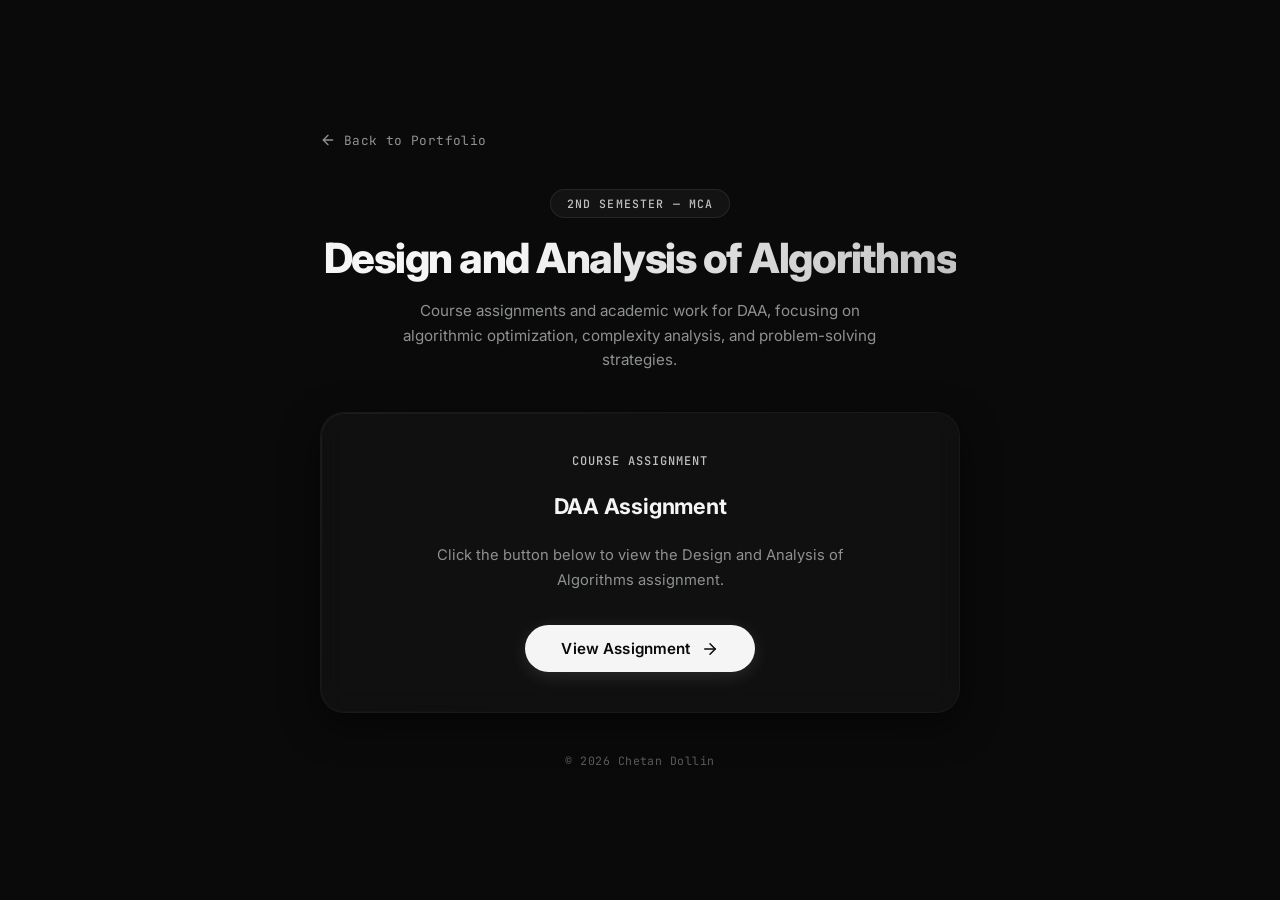
<file: daa.html>
<!DOCTYPE html>
<html lang="en">

<head>
  <meta charset="UTF-8">
  <meta name="viewport" content="width=device-width, initial-scale=1.0">
  <meta name="description" content="Design and Analysis of Algorithms (DAA) — Course Assignment by Chetan Dollin.">
  <title>DAA | Design and Analysis of Algorithms</title>
  <link rel="stylesheet" href="https://fonts.googleapis.com/css2?family=Inter:wght@300;400;500;600;700;800&family=JetBrains+Mono:wght@400;500&display=swap">
  <style>
    /* ---- Design Tokens (mirrored from portfolio) ---- */
    :root {
      --bg-deep-black: #0A0A0A;
      --surface-graphite: #1A1A1A;
      --accent-silver: #C0C0C0;
      --text-soft-white: #F5F5F5;
      --text-muted-grey: #8E9192;
      --glass-bg: rgba(26, 26, 26, 0.4);
      --text-gradient: linear-gradient(135deg, #F5F5F5 30%, #C0C0C0 100%);
      --glow-silver: 0 0 30px rgba(192, 192, 192, 0.08);
      --glow-silver-strong: 0 0 40px rgba(192, 192, 192, 0.25);
      --radius-md: 16px;
      --radius-lg: 24px;
    }

    /* ---- Base Reset ---- */
    *, *::before, *::after {
      box-sizing: border-box;
      margin: 0;
      padding: 0;
    }

    html {
      font-size: 16px;
    }

    body {
      font-family: 'Inter', -apple-system, BlinkMacSystemFont, sans-serif;
      background-color: var(--bg-deep-black);
      color: var(--text-soft-white);
      min-height: 100vh;
      display: flex;
      align-items: center;
      justify-content: center;
      padding: 24px;
      -webkit-font-smoothing: antialiased;
      -moz-osx-font-smoothing: grayscale;
    }

    /* ---- Page Container ---- */
    .page-wrapper {
      width: 100%;
      max-width: 640px;
      text-align: center;
      display: flex;
      flex-direction: column;
      align-items: center;
      gap: 40px;
      opacity: 0;
      transform: translateY(20px);
      animation: fadeInUp 0.6s cubic-bezier(0.16, 1, 0.3, 1) 0.15s forwards;
    }

    @keyframes fadeInUp {
      to {
        opacity: 1;
        transform: translateY(0);
      }
    }

    /* ---- Back Link ---- */
    .back-link {
      align-self: flex-start;
      display: inline-flex;
      align-items: center;
      gap: 8px;
      font-family: 'JetBrains Mono', monospace;
      font-size: 0.8rem;
      color: var(--text-muted-grey);
      text-decoration: none;
      letter-spacing: 0.03em;
      transition: color 0.3s ease;
    }

    .back-link:hover {
      color: var(--text-soft-white);
    }

    .back-link svg {
      width: 16px;
      height: 16px;
      stroke: currentColor;
    }

    /* ---- Header ---- */
    .page-header {
      display: flex;
      flex-direction: column;
      align-items: center;
      gap: 16px;
    }

    .subject-badge {
      font-family: 'JetBrains Mono', monospace;
      font-size: 0.72rem;
      font-weight: 500;
      text-transform: uppercase;
      letter-spacing: 0.1em;
      color: var(--accent-silver);
      background: rgba(255, 255, 255, 0.04);
      border: 1px solid rgba(255, 255, 255, 0.08);
      padding: 6px 16px;
      border-radius: 9999px;
    }

    .subject-title {
      font-size: clamp(1.8rem, 4vw, 2.6rem);
      font-weight: 800;
      letter-spacing: -0.03em;
      line-height: 1.2;
      background: var(--text-gradient);
      -webkit-background-clip: text;
      -webkit-text-fill-color: transparent;
    }

    .subject-subtitle {
      font-size: 0.95rem;
      color: var(--text-muted-grey);
      line-height: 1.6;
      max-width: 480px;
    }

    /* ---- Assignment Card ---- */
    .assignment-section {
      width: 100%;
      background: var(--glass-bg);
      border: 1px solid rgba(255, 255, 255, 0.04);
      border-radius: var(--radius-lg);
      padding: 40px 36px;
      backdrop-filter: blur(12px);
      box-shadow: 0 12px 36px rgba(0, 0, 0, 0.5);
      display: flex;
      flex-direction: column;
      align-items: center;
      gap: 24px;
      position: relative;
      overflow: hidden;
    }

    .assignment-section::before {
      content: '';
      position: absolute;
      inset: 0;
      border-radius: var(--radius-lg);
      padding: 1px;
      background: linear-gradient(135deg, rgba(255, 255, 255, 0.06) 0%, transparent 60%);
      -webkit-mask: linear-gradient(#fff 0 0) content-box, linear-gradient(#fff 0 0);
      -webkit-mask-composite: xor;
      mask-composite: exclude;
      pointer-events: none;
    }

    .assignment-label {
      font-family: 'JetBrains Mono', monospace;
      font-size: 0.75rem;
      font-weight: 500;
      text-transform: uppercase;
      letter-spacing: 0.08em;
      color: var(--accent-silver);
    }

    .assignment-heading {
      font-size: 1.35rem;
      font-weight: 700;
      color: var(--text-soft-white);
      letter-spacing: -0.01em;
    }

    .assignment-text {
      font-size: 0.92rem;
      color: var(--text-muted-grey);
      line-height: 1.7;
      max-width: 420px;
    }

    /* ---- CTA Button ---- */
    .btn-view {
      display: inline-flex;
      align-items: center;
      gap: 10px;
      margin-top: 8px;
      padding: 14px 36px;
      font-family: 'Inter', sans-serif;
      font-size: 0.95rem;
      font-weight: 600;
      letter-spacing: 0.01em;
      color: var(--bg-deep-black);
      background: var(--text-soft-white);
      border: none;
      border-radius: 9999px;
      cursor: pointer;
      text-decoration: none;
      transition: all 0.35s cubic-bezier(0.16, 1, 0.3, 1);
      box-shadow: 0 4px 20px rgba(245, 245, 245, 0.12);
      position: relative;
      overflow: hidden;
    }

    .btn-view::after {
      content: '';
      position: absolute;
      inset: 0;
      background: rgba(255, 255, 255, 0.25);
      opacity: 0;
      transition: opacity 0.3s ease;
      border-radius: inherit;
    }

    .btn-view:hover {
      transform: translateY(-2px) scale(1.03);
      box-shadow: 0 8px 30px rgba(245, 245, 245, 0.2), var(--glow-silver-strong);
    }

    .btn-view:hover::after {
      opacity: 1;
    }

    .btn-view:active {
      transform: translateY(0) scale(0.98);
    }

    .btn-view svg {
      width: 18px;
      height: 18px;
      stroke: currentColor;
      transition: transform 0.3s ease;
    }

    .btn-view:hover svg {
      transform: translateX(3px);
    }

    /* ---- Footer ---- */
    .page-footer {
      font-family: 'JetBrains Mono', monospace;
      font-size: 0.72rem;
      color: var(--text-muted-grey);
      letter-spacing: 0.04em;
      opacity: 0.6;
    }

    /* ---- Responsive ---- */
    @media (max-width: 480px) {
      body {
        padding: 16px;
      }

      .assignment-section {
        padding: 28px 20px;
      }

      .btn-view {
        width: 100%;
        justify-content: center;
        padding: 14px 24px;
      }
    }
  </style>
</head>

<body>

  <div class="page-wrapper">

    <!-- Back to Portfolio -->
    <a href="./index.html" class="back-link">
      <svg viewBox="0 0 24 24" fill="none" stroke-width="2" stroke-linecap="round" stroke-linejoin="round">
        <line x1="19" y1="12" x2="5" y2="12"></line>
        <polyline points="12 19 5 12 12 5"></polyline>
      </svg>
      Back to Portfolio
    </a>

    <!-- Header -->
    <header class="page-header">
      <span class="subject-badge">2nd Semester — MCA</span>
      <h1 class="subject-title">Design and Analysis of Algorithms</h1>
      <p class="subject-subtitle">Course assignments and academic work for DAA, focusing on algorithmic optimization, complexity analysis, and problem-solving strategies.</p>
    </header>

    <!-- Assignment Card -->
    <div class="assignment-section">
      <span class="assignment-label">Course Assignment</span>
      <h2 class="assignment-heading">DAA Assignment</h2>
      <p class="assignment-text">Click the button below to view the Design and Analysis of Algorithms assignment.</p>

      <!-- Assignment PDF Link -->
      <a href="https://drive.google.com/file/d/13xWlwpWTf759wnX3rtGeFxmXlPRjno4T/view?usp=sharing" class="btn-view" id="btn-view-assignment" target="_blank" rel="noopener noreferrer">
        View Assignment
        <svg viewBox="0 0 24 24" fill="none" stroke-width="2" stroke-linecap="round" stroke-linejoin="round">
          <line x1="5" y1="12" x2="19" y2="12"></line>
          <polyline points="12 5 19 12 12 19"></polyline>
        </svg>
      </a>
    </div>

    <!-- Footer -->
    <p class="page-footer">© 2026 Chetan Dollin</p>

  </div>

</body>

</html>
</file>
